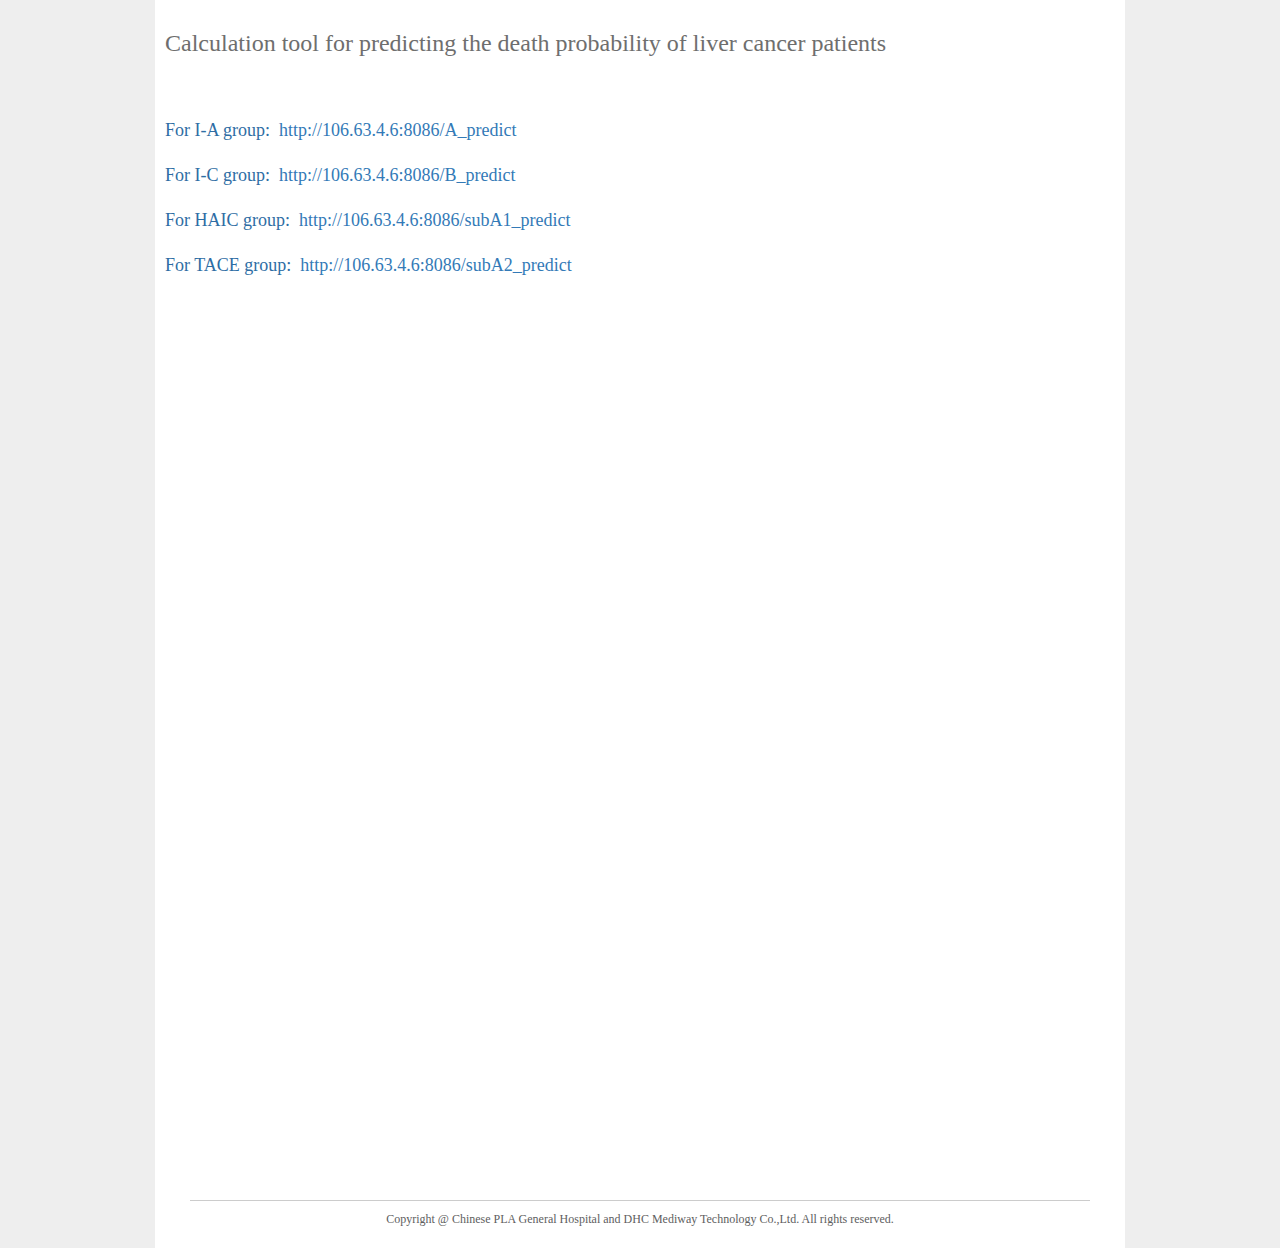
<file: DiseasePredict/templates/index.html>
<!DOCTYPE html>
<html lang="en">
<head>
    <meta charset="UTF-8">
    <title>肝癌生存预测</title>
    <link href="../static/css/bootstrap.css" type="text/css" rel="stylesheet">
    <link href="../static/css/toastr.css" type="text/css" rel="stylesheet">
    <link href="../static/css/ich.css" type="text/css" rel="stylesheet">
    <script src="../static/js/jquery-1.11.3.min.js" type="text/javascript"></script>
    <script src="../static/js/bootstrap.min.js" type="text/javascript"></script>
    <script src="../static/js/toastr.js" type="text/javascript"></script>
    <script src="../static/js/toastpopup.js" type="text/javascript"></script>
    <style>

    </style>
</head>
<body>
<div class="outer_container">
    <div style="display: flex">
        <!-- <img src="../static/img/301logo.jpg" class="logo"> -->
        <div>
            <!-- <h3>Calculation tool for predicting the death probability of liver cancer patients--A1group</h3>
            <h4 class="zh_title">A1组肝癌患者死亡结局预测工具</h4> -->
            <h3 class="zh_title">Calculation tool for predicting the death probability of liver cancer patients</h3>
        </div>
    </div>
    <div class="container">
        <div class="left_container">
            <div class="form-horizontal">
                <!-- <div class="span">
                    <div class="col-sm-8 control-label">For I-A group:</label>
                        <a href="http://49.7.67.64:8086/A_predict">http://49.7.67.64:8086/A_predict</a>
                    </div>
                </div> -->

                <div class="span">
                    <h4>For I-A group:&nbsp&nbsp<a href="http://106.63.4.6:8086/A_predict">http://106.63.4.6:8086/A_predict</a></h4>
                </div>

                <div class="span">
                    <h4>For I-C group:&nbsp&nbsp<a href="http://106.63.4.6:8086/B_predict">http://106.63.4.6:8086/B_predict</a></h4>
                </div>

                <div class="span">
                    <h4>For HAIC group:&nbsp&nbsp<a href="http://106.63.4.6:8086/subA1_predict">http://106.63.4.6:8086/subA1_predict</a></h4>
                </div>

                <div class="span">
                    <h4>For TACE group:&nbsp&nbsp<a href="http://106.63.4.6:8086/subA2_predict">http://106.63.4.6:8086/subA2_predict</a></h4>
                </div>

            </div>
        </div>
    </div>
</div>
<div class="footer">
    <div class="copyright">
        Copyright @ Chinese PLA General Hospital and DHC Mediway Technology Co.,Ltd. All rights reserved.
        <!-- 解放军总医院和东华医为 版权所有 -->
    </div>
</div>
<script type="text/javascript">

    function calc() {
        var vals = {}
        var flag = true
        $("*[name='feature']").each(function (i, obj) {
            var objVal = $(obj).val();
            var objID = $(obj).attr("id")
            if (isNaN(parseFloat(objVal)) || (parseFloat(objVal) < 0)) {
                toastr.warning("请正确输入" + objID + "的值")
                $("#" + objID).focus()
                flag = false
                return false
            }
            vals[objID] = objVal
        });
        $("select[name='feature']").each(function (i, obj) {
            var objVal = $(obj).val();
            var objID = $(obj).attr("id")
            vals[objID] = objVal
        });

        if (flag) {
            $.ajax({
                type: "POST",
                url: "/hnzl_calc/",
                data: {
                    "model": "a",
                    "val": JSON.stringify(vals),
                },
                dataType: "json",
                async: false,
                success: function (data) {
                    var prob = data["res"]
                    if (prob !== -1) {
                        initRing(prob) //80.34%->8034
                    } else {
                        toastr.warning("出了一些问题，请重试")
                    }
                },
            });
        }
    }

    function initRing(now) {
        let radius = 95 //外环半径
        let thickness = 10 //圆环厚度
        let innerRadius = radius - thickness //内环半径
        let startAngle = -90 //开始角度
        let endAngle = 180 //结束角度
        let x = 0 //圆心x坐标
        let y = 0 //圆心y坐标
        let canvas = document.getElementById('tutorial');
        canvas.width = 300;
        canvas.height = 300;

        let ctx = canvas.getContext('2d');
        ctx.translate(canvas.width / 2, canvas.height / 2); //将绘图原点移到画布中央
        ctx.rotate(angle2Radian(225)) //将画布旋转225度
        ctx.fillStyle = "#eee"; //初始填充颜色
        renderRing(startAngle, endAngle, ctx, x, y, radius, innerRadius, thickness)

        //进度条颜色
        var lingrad = ctx.createLinearGradient(0, 0, 150, 0);
        lingrad.addColorStop(0, '#00ABEB');
        lingrad.addColorStop(1, '#fff');
        ctx.fillStyle = lingrad

        //开始绘画

        let tempAngle = startAngle
        let total = 10000 //总分
        // let now = 9093 //当前分数
        let percent = (now / total).toFixed(4) //百分比
        let twoEndAngle = percent * 270 + startAngle
        let step = (twoEndAngle - startAngle) / 80
        let numberSpan = document.querySelector('.number')
        let inter = setInterval(() => {
            if (tempAngle > twoEndAngle) {
                clearInterval(inter)
            } else {
                numberSpan.innerText = (percent * 100).toFixed(2)
                tempAngle += step
            }
            renderRing(startAngle, tempAngle, ctx, x, y, radius, innerRadius, thickness)
        }, 20)
    }

    //渲染函数
    function renderRing(startAngle, endAngle, ctx, x, y, radius, innerRadius, thickness) {
        ctx.beginPath();

        //绘制外环
        ctx.arc(x, y, radius, angle2Radian(startAngle), angle2Radian(endAngle))

        //计算外环与内环第一个连接处的中心坐标
        let oneCtrlPoint = calcRingPoint(x, y, innerRadius + thickness / 2, endAngle)

        //绘制外环与内环第一个连接处的圆环
        ctx.arc(oneCtrlPoint.x, oneCtrlPoint.y, thickness / 2, angle2Radian(-90), angle2Radian(270))

        // //绘制内环
        ctx.arc(x, y, innerRadius, angle2Radian(endAngle), angle2Radian(startAngle), true)

        //计算外环与内环第二个连接处的中心坐标
        let twoCtrlPoint = calcRingPoint(x, y, innerRadius + thickness / 2, startAngle)

        //绘制外环与内环第二个连接处的圆环
        ctx.arc(twoCtrlPoint.x, twoCtrlPoint.y, thickness / 2, angle2Radian(-90), angle2Radian(270))

        ctx.fill()
        // ctx.stroke()
    }


    //计算圆环上点的坐标
    function calcRingPoint(x, y, radius, angle) {
        let res = {}
        res.x = x + radius * Math.cos(angle * Math.PI / 180)
        res.y = y + radius * Math.sin(angle * Math.PI / 180)
        return res
    }

    //弧度转角度
    function radian2Angle(radian) {
        return 180 * radian / Math.PI
    }

    //角度转弧度
    function angle2Radian(angle) {
        return angle * Math.PI / 180
    }

    // initRing(0)

</script>

</body>
</html>
</file>
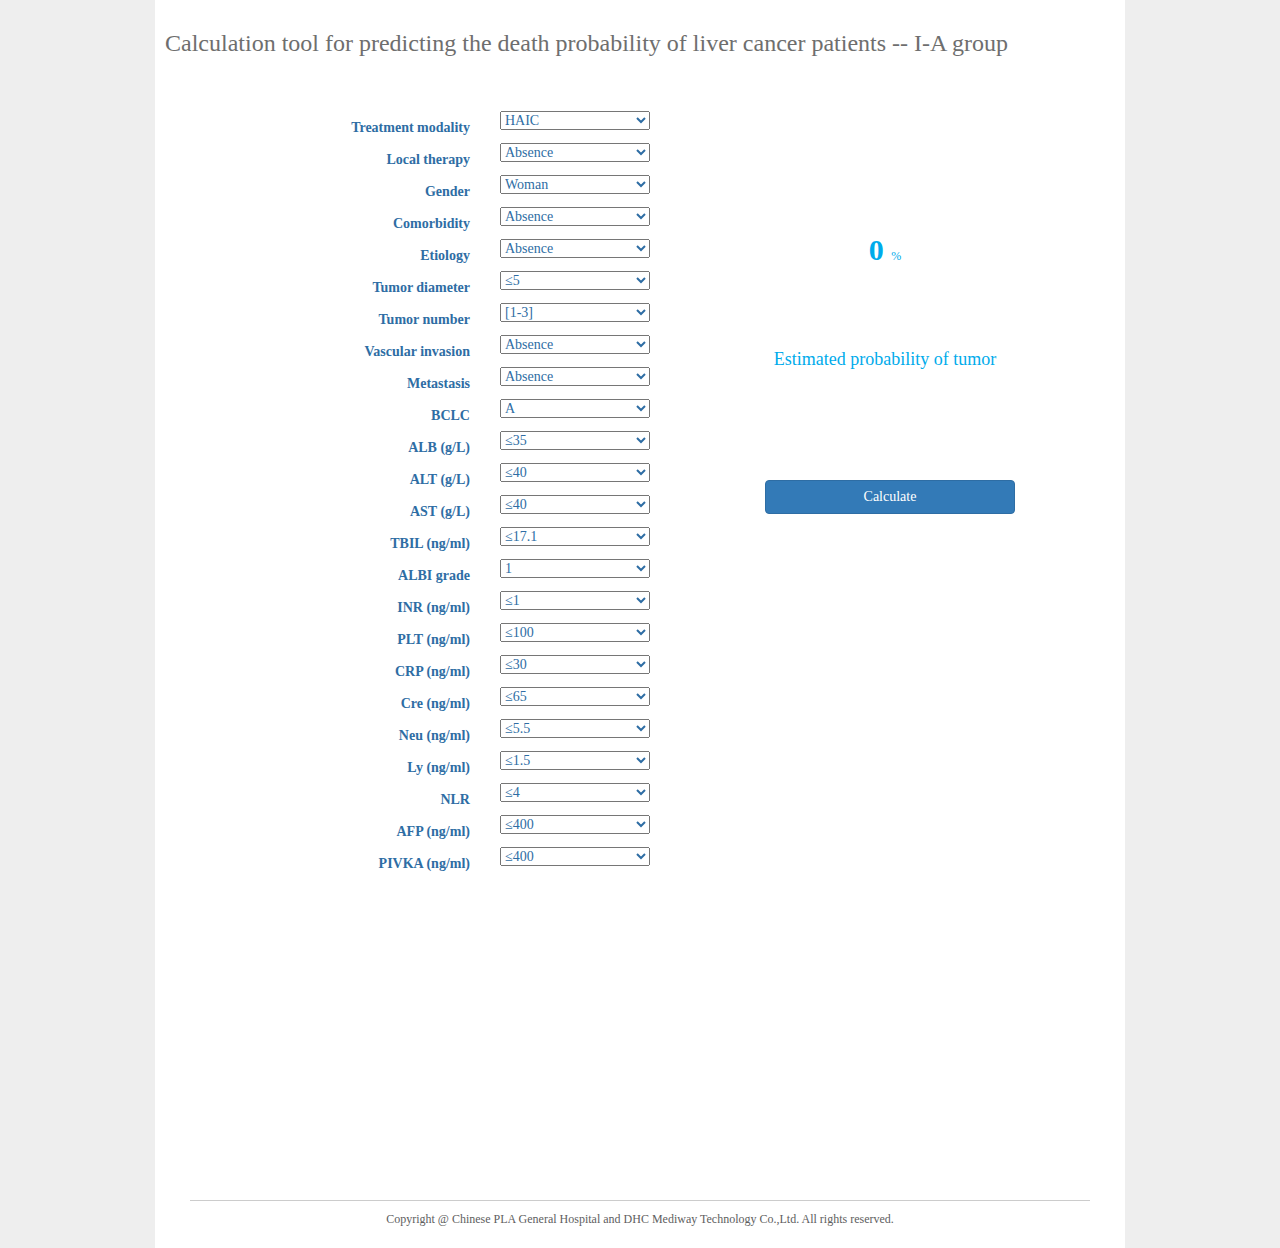
<file: DiseasePredict/templates/Agroup.html>
<!DOCTYPE html>
<html lang="en">
<head>
    <meta charset="UTF-8">
    <title>肝癌生存预测</title>
    <link href="../static/css/bootstrap.css" type="text/css" rel="stylesheet">
    <link href="../static/css/toastr.css" type="text/css" rel="stylesheet">
    <link href="../static/css/ich.css" type="text/css" rel="stylesheet">
    <script src="../static/js/jquery-1.11.3.min.js" type="text/javascript"></script>
    <script src="../static/js/bootstrap.min.js" type="text/javascript"></script>
    <script src="../static/js/toastr.js" type="text/javascript"></script>
    <script src="../static/js/toastpopup.js" type="text/javascript"></script>
    <style>

    </style>
</head>
<body>
<div class="outer_container">
    <div style="display: flex">
        <!-- <img src="../static/img/301logo.jpg" class="logo"> -->
        <div>
            <!-- <h3>Calculation tool for predicting the death probability of liver cancer patients--A1group</h3>
            <h4 class="zh_title">A1组肝癌患者死亡结局预测工具</h4> -->
            <h3 class="zh_title">Calculation tool for predicting the death probability of liver cancer patients -- I-A group</h3>
        </div>
    </div>
    <div class="container">
        <div class="left_container">
            <div class="form-horizontal">

                <div class="span">
                    <label class="col-sm-8 control-label">Treatment modality</label>
                    <div class="col-sm-2">
                        <select name="feature" id="modality" data-style="btn-info" class="select-span">
                            <option value="1">HAIC</option>
                            <option value="2">TACE</option>
                        </select>
                    </div>
                </div>

                <div class="span">
                    <label class="col-sm-8 control-label">Local therapy</label>
                    <div class="col-sm-2">
                        <select name="feature" id="therapy" data-style="btn-info" class="select-span">
                            <option value="0">Absence</option>
                            <option value="1">Presence</option>
                        </select>
                    </div>
                </div>

                <div class="span">
                    <label class="col-sm-8 control-label">Gender</label>
                    <div class="col-sm-2">
                        <select name="feature" id="Gender" data-style="btn-info" class="select-span">
                            <option value="0">Woman</option>
                            <option value="1">Man</option>
                        </select>
                    </div>
                </div>

                <div class="span">
                    <label class="col-sm-8 control-label">Comorbidity</label>
                    <div class="col-sm-2">
                        <select name="feature" id="Comorbidity" data-style="btn-info" class="select-span">
                            <option value="0">Absence</option>
                            <option value="1">Presence</option>
                        </select>
                    </div>
                </div>

                <div class="span">
                    <label class="col-sm-8 control-label">Etiology</label>
                    <div class="col-sm-2">
                        <select name="feature" id="Etiology" data-style="btn-info" class="select-span">
                            <option value="0">Absence</option>
                            <option value="1">HBV</option>
                            <option value="2">HCV</option>
                        </select>
                    </div>
                </div>

                <div class="span">
                    <label class="col-sm-8 control-label">Tumor diameter</label>
                    <div class="col-sm-2">
                        <select name="feature" id="diameter" data-style="btn-info" class="select-span">
                            <option value="1">≤5</option>
                            <option value="2">[5-10]</option>
                            <option value="3">>10</option>
                        </select>
                    </div>
                </div>

                <div class="span">
                    <label class="col-sm-8 control-label">Tumor number</label>
                    <div class="col-sm-2">
                        <select name="feature" id="number" data-style="btn-info" class="select-span">
                            <option value="1">[1-3]</option>
                            <option value="2">>3</option>
                        </select>
                    </div>
                </div>

                <div class="span">
                    <label class="col-sm-8 control-label">Vascular invasion</label>
                    <div class="col-sm-2">
                        <select name="feature" id="invasion" data-style="btn-info" class="select-span">
                            <option value="0">Absence</option>
                            <option value="1">Presence</option>
                        </select>
                    </div>
                </div>

                <div class="span">
                    <label class="col-sm-8 control-label">Metastasis</label>
                    <div class="col-sm-2">
                        <select name="feature" id="Metastasis" data-style="btn-info" class="select-span">
                            <option value="0">Absence</option>
                            <option value="1">Presence</option>
                        </select>
                    </div>
                </div>

                <div class="span">
                    <label class="col-sm-8 control-label">BCLC</label>
                    <div class="col-sm-2">
                        <select name="feature" id="BCLC" data-style="btn-info" class="select-span">
                            <option value="1">A</option>
                            <option value="2">B</option>
                            <option value="3">C</option>
                        </select>
                    </div>
                </div>

                <div class="span">
                    <label class="col-sm-8 control-label">ALB (g/L)</label>
                    <div class="col-sm-2">
                        <select name="feature" id="ALB" data-style="btn-info" class="select-span">
                            <option value="1">≤35</option>
                            <option value="2">>35</option>
                        </select>
                    </div>
                </div>

                <div class="span">
                    <label class="col-sm-8 control-label">ALT (g/L)</label>
                    <div class="col-sm-2">
                        <select name="feature" id="ALT" data-style="btn-info" class="select-span">
                            <option value="1">≤40</option>
                            <option value="2">>40</option>
                        </select>
                    </div>
                </div>

                <div class="span">
                    <label class="col-sm-8 control-label">AST (g/L)</label>
                    <div class="col-sm-2">
                        <select name="feature" id="AST" data-style="btn-info" class="select-span">
                            <option value="1">≤40</option>
                            <option value="2">>40</option>
                        </select>
                    </div>
                </div>

                <div class="span">
                    <label class="col-sm-8 control-label">TBIL (ng/ml)</label>
                    <div class="col-sm-2">
                        <select name="feature" id="TBIL" data-style="btn-info" class="select-span">
                            <option value="1">≤17.1</option>
                            <option value="2">>17.1</option>
                        </select>
                    </div>
                </div>


                <div class="span">
                    <label class="col-sm-8 control-label">ALBI grade</label>
                    <div class="col-sm-2">
                        <select name="feature" id="ALBI" data-style="btn-info" class="select-span">
                            <option value="1">1</option>
                            <option value="2">2</option>
                            <option value="3">3</option>
                        </select>
                    </div>
                </div>

                <div class="span">
                    <label class="col-sm-8 control-label">INR (ng/ml)</label>
                    <div class="col-sm-2">
                        <select name="feature" id="INR" data-style="btn-info" class="select-span">
                            <option value="1">≤1</option>
                            <option value="2">>1</option>
                        </select>
                    </div>
                </div>

                <div class="span">
                    <label class="col-sm-8 control-label">PLT (ng/ml)</label>
                    <div class="col-sm-2">
                        <select name="feature" id="PLT" data-style="btn-info" class="select-span">
                            <option value="0">≤100</option>
                            <option value="1">>100</option>
                        </select>
                    </div>
                </div>

                <div class="span">
                    <label class="col-sm-8 control-label">CRP (ng/ml)</label>
                    <div class="col-sm-2">
                        <select name="feature" id="CRP" data-style="btn-info" class="select-span">
                            <option value="1">≤30</option>
                            <option value="2">>30</option>
                        </select>
                    </div>
                </div>

                <div class="span">
                    <label class="col-sm-8 control-label">Cre (ng/ml)</label>
                    <div class="col-sm-2">
                        <select name="feature" id="Cre" data-style="btn-info" class="select-span">
                            <option value="0">≤65</option>
                            <option value="1">>65</option>
                        </select>
                    </div>
                </div>

                <div class="span">
                    <label class="col-sm-8 control-label">Neu (ng/ml)</label>
                    <div class="col-sm-2">
                        <select name="feature" id="Neu" data-style="btn-info" class="select-span">
                            <option value="1">≤5.5</option>
                            <option value="2">>5.5</option>
                        </select>
                    </div>
                </div>

                <div class="span">
                    <label class="col-sm-8 control-label">Ly (ng/ml)</label>
                    <div class="col-sm-2">
                        <select name="feature" id="Ly" data-style="btn-info" class="select-span">
                            <option value="1">≤1.5</option>
                            <option value="2">>1.5</option>
                        </select>
                    </div>
                </div>

                <div class="span">
                    <label class="col-sm-8 control-label">NLR</label>
                    <div class="col-sm-2">
                        <select name="feature" id="NLR" data-style="btn-info" class="select-span">
                            <option value="1">≤4</option>
                            <option value="2">>4</option>
                        </select>
                    </div>
                </div>

                <div class="span">
                    <label class="col-sm-8 control-label">AFP (ng/ml)</label>
                    <div class="col-sm-2">
                        <select name="feature" id="AFP" data-style="btn-info" class="select-span">
                            <option value="1">≤400</option>
                            <option value="2">>400</option>
                        </select>
                    </div>
                </div>

                <div class="span">
                    <label class="col-sm-8 control-label">PIVKA (ng/ml)</label>
                    <div class="col-sm-2">
                        <select name="feature" id="PIVKA" data-style="btn-info" class="select-span">
                            <option value="1">≤400</option>
                            <option value="2">>400</option>
                        </select>
                    </div>
                </div>

            </div>
        </div>
        <div class="right_container">
            <div class="ring">
                <canvas id="tutorial"></canvas>
                <span class="fraction"><span class="number">0</span> <span class="small">%</span> </span>
                <div class="title">
                    <h4>Estimated probability of tumor</h4>
                    <!-- <h5>预测概率</h5> -->
                </div>
            </div>
            <div>
                <button class="btn btn-primary" style="top:400px;position: absolute;margin: 80px 30px;width:250px"
                        onclick="calc()">Calculate
                </button>
            </div>
        </div>
    </div>
</div>
<div class="footer">
    <div class="copyright">
        Copyright @ Chinese PLA General Hospital and DHC Mediway Technology Co.,Ltd. All rights reserved.
        <!-- 解放军总医院和东华医为 版权所有 -->
    </div>
</div>
<script type="text/javascript">

    function calc() {
        var vals = {}
        var flag = true
        $("*[name='feature']").each(function (i, obj) {
            var objVal = $(obj).val();
            var objID = $(obj).attr("id")
            if (isNaN(parseFloat(objVal)) || (parseFloat(objVal) < 0)) {
                toastr.warning("请正确输入" + objID + "的值")
                $("#" + objID).focus()
                flag = false
                return false
            }
            vals[objID] = objVal
        });
        $("select[name='feature']").each(function (i, obj) {
            var objVal = $(obj).val();
            var objID = $(obj).attr("id")
            vals[objID] = objVal
        });

        if (flag) {
            $.ajax({
                type: "POST",
                url: "/hnzl_calc/",
                data: {
                    "model": "a",
                    "val": JSON.stringify(vals),
                },
                dataType: "json",
                async: false,
                success: function (data) {
                    var prob = data["res"]
                    if (prob !== -1) {
                        initRing(prob) //80.34%->8034
                    } else {
                        toastr.warning("出了一些问题，请重试")
                    }
                },
            });
        }
    }

    function initRing(now) {
        let radius = 95 //外环半径
        let thickness = 10 //圆环厚度
        let innerRadius = radius - thickness //内环半径
        let startAngle = -90 //开始角度
        let endAngle = 180 //结束角度
        let x = 0 //圆心x坐标
        let y = 0 //圆心y坐标
        let canvas = document.getElementById('tutorial');
        canvas.width = 300;
        canvas.height = 300;

        let ctx = canvas.getContext('2d');
        ctx.translate(canvas.width / 2, canvas.height / 2); //将绘图原点移到画布中央
        ctx.rotate(angle2Radian(225)) //将画布旋转225度
        ctx.fillStyle = "#eee"; //初始填充颜色
        renderRing(startAngle, endAngle, ctx, x, y, radius, innerRadius, thickness)

        //进度条颜色
        var lingrad = ctx.createLinearGradient(0, 0, 150, 0);
        lingrad.addColorStop(0, '#00ABEB');
        lingrad.addColorStop(1, '#fff');
        ctx.fillStyle = lingrad

        //开始绘画

        let tempAngle = startAngle
        let total = 10000 //总分
        // let now = 9093 //当前分数
        let percent = (now / total).toFixed(4) //百分比
        let twoEndAngle = percent * 270 + startAngle
        let step = (twoEndAngle - startAngle) / 80
        let numberSpan = document.querySelector('.number')
        let inter = setInterval(() => {
            if (tempAngle > twoEndAngle) {
                clearInterval(inter)
            } else {
                numberSpan.innerText = (percent * 100).toFixed(2)
                tempAngle += step
            }
            renderRing(startAngle, tempAngle, ctx, x, y, radius, innerRadius, thickness)
        }, 20)
    }

    //渲染函数
    function renderRing(startAngle, endAngle, ctx, x, y, radius, innerRadius, thickness) {
        ctx.beginPath();

        //绘制外环
        ctx.arc(x, y, radius, angle2Radian(startAngle), angle2Radian(endAngle))

        //计算外环与内环第一个连接处的中心坐标
        let oneCtrlPoint = calcRingPoint(x, y, innerRadius + thickness / 2, endAngle)

        //绘制外环与内环第一个连接处的圆环
        ctx.arc(oneCtrlPoint.x, oneCtrlPoint.y, thickness / 2, angle2Radian(-90), angle2Radian(270))

        // //绘制内环
        ctx.arc(x, y, innerRadius, angle2Radian(endAngle), angle2Radian(startAngle), true)

        //计算外环与内环第二个连接处的中心坐标
        let twoCtrlPoint = calcRingPoint(x, y, innerRadius + thickness / 2, startAngle)

        //绘制外环与内环第二个连接处的圆环
        ctx.arc(twoCtrlPoint.x, twoCtrlPoint.y, thickness / 2, angle2Radian(-90), angle2Radian(270))

        ctx.fill()
        // ctx.stroke()
    }


    //计算圆环上点的坐标
    function calcRingPoint(x, y, radius, angle) {
        let res = {}
        res.x = x + radius * Math.cos(angle * Math.PI / 180)
        res.y = y + radius * Math.sin(angle * Math.PI / 180)
        return res
    }

    //弧度转角度
    function radian2Angle(radian) {
        return 180 * radian / Math.PI
    }

    //角度转弧度
    function angle2Radian(angle) {
        return angle * Math.PI / 180
    }

    // initRing(0)

</script>

</body>
</html>
</file>
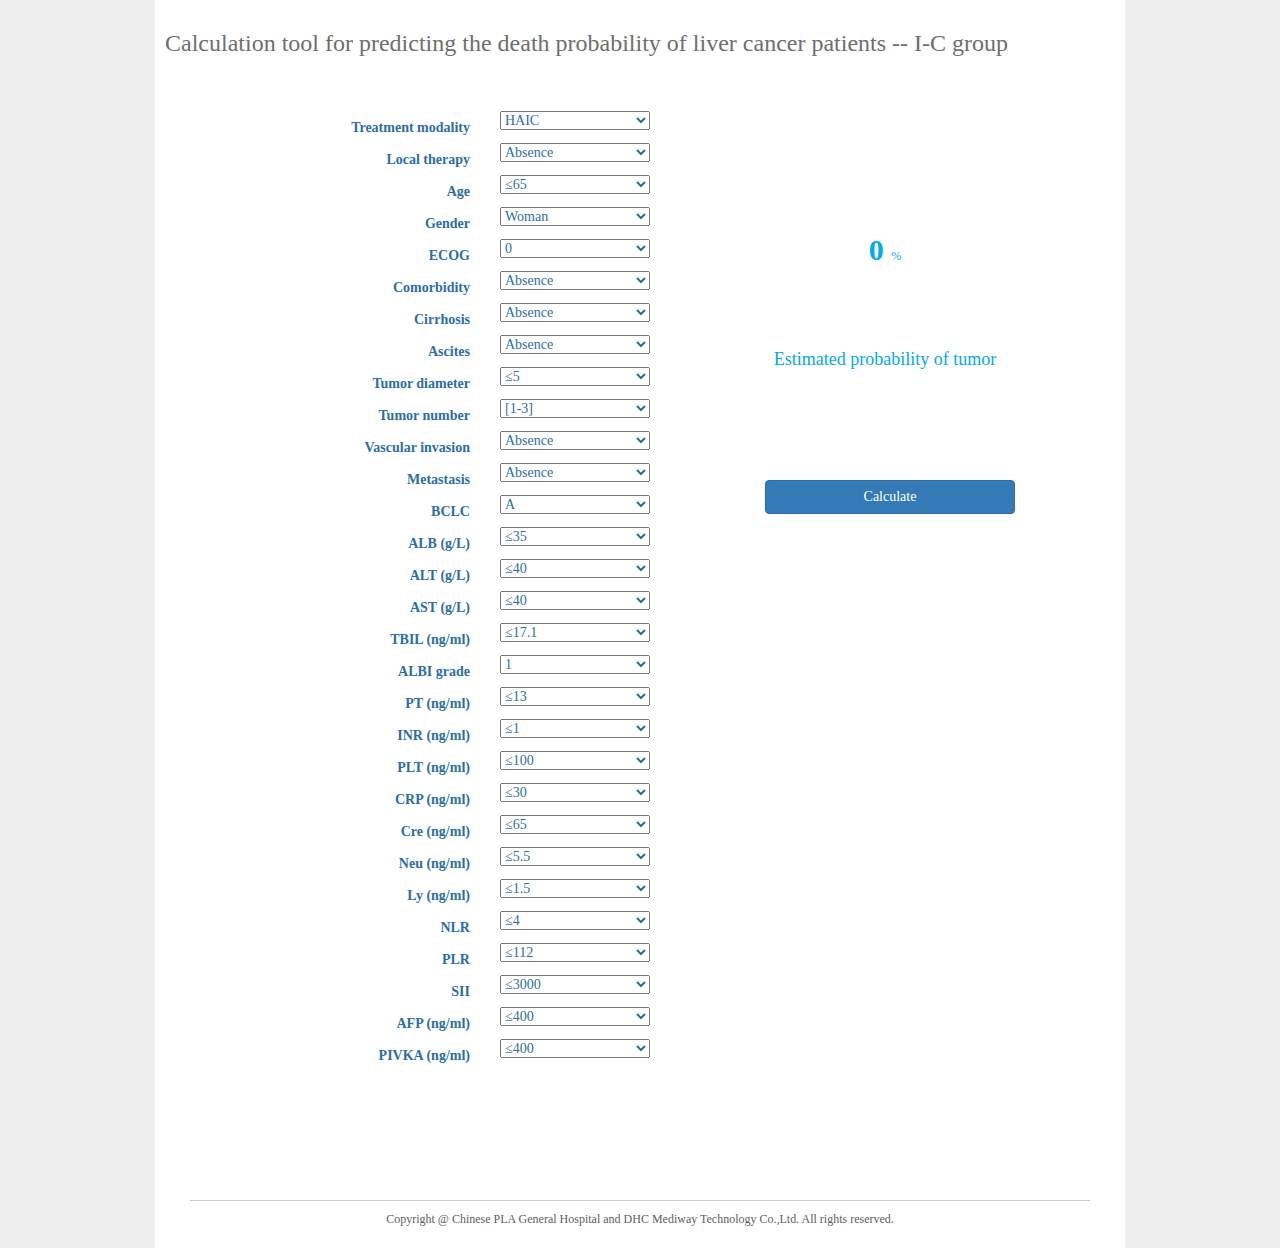
<file: DiseasePredict/templates/Bgroup.html>
<!DOCTYPE html>
<html lang="en">
<head>
    <meta charset="UTF-8">
    <title>肝癌生存预测</title>
    <link href="../static/css/bootstrap.css" type="text/css" rel="stylesheet">
    <link href="../static/css/toastr.css" type="text/css" rel="stylesheet">
    <link href="../static/css/ich.css" type="text/css" rel="stylesheet">
    <script src="../static/js/jquery-1.11.3.min.js" type="text/javascript"></script>
    <script src="../static/js/bootstrap.min.js" type="text/javascript"></script>
    <script src="../static/js/toastr.js" type="text/javascript"></script>
    <script src="../static/js/toastpopup.js" type="text/javascript"></script>
    <style>

    </style>
</head>
<body>
<div class="outer_container">
    <div style="display: flex">
        <!-- <img src="../static/img/301logo.jpg" class="logo"> -->
        <div>
            <!-- <h3>Calculation tool for predicting the death probability of liver cancer patients--A1group</h3>
            <h4 class="zh_title">A1组肝癌患者死亡结局预测工具</h4> -->
            <h3 class="zh_title">Calculation tool for predicting the death probability of liver cancer patients -- I-C group</h3>
        </div>
    </div>
    <div class="container">
        <div class="left_container">
            <div class="form-horizontal">

                <div class="span">
                    <label class="col-sm-8 control-label">Treatment modality</label>
                    <div class="col-sm-2">
                        <select name="feature" id="modality" data-style="btn-info" class="select-span">
                            <option value="1">HAIC</option>
                            <option value="2">TACE</option>
                        </select>
                    </div>
                </div>

                <div class="span">
                    <label class="col-sm-8 control-label">Local therapy</label>
                    <div class="col-sm-2">
                        <select name="feature" id="therapy" data-style="btn-info" class="select-span">
                            <option value="0">Absence</option>
                            <option value="1">Presence</option>
                        </select>
                    </div>
                </div>

                <div class="span">
                    <label class="col-sm-8 control-label">Age</label>
                    <div class="col-sm-2">
                        <select name="feature" id="Age" data-style="btn-info" class="select-span">
                            <option value="1">≤65</option>
                            <option value="2">>65</option>
                        </select>
                    </div>
                </div>

                <div class="span">
                    <label class="col-sm-8 control-label">Gender</label>
                    <div class="col-sm-2">
                        <select name="feature" id="Gender" data-style="btn-info" class="select-span">
                            <option value="0">Woman</option>
                            <option value="1">Man</option>
                        </select>
                    </div>
                </div>

                <div class="span">
                    <label class="col-sm-8 control-label">ECOG</label>
                    <div class="col-sm-2">
                        <select name="feature" id="ECOG" data-style="btn-info" class="select-span">
                            <option value="0">0</option>
                            <option value="1">1</option>
                        </select>
                    </div>
                </div>

                <div class="span">
                    <label class="col-sm-8 control-label">Comorbidity</label>
                    <div class="col-sm-2">
                        <select name="feature" id="Comorbidity" data-style="btn-info" class="select-span">
                            <option value="0">Absence</option>
                            <option value="1">Presence</option>
                        </select>
                    </div>
                </div>

                <div class="span">
                    <label class="col-sm-8 control-label">Cirrhosis</label>
                    <div class="col-sm-2">
                        <select name="feature" id="Cirrhosis" data-style="btn-info" class="select-span">
                            <option value="0">Absence</option>
                            <option value="1">Presence</option>
                        </select>
                    </div>
                </div>

                <div class="span">
                    <label class="col-sm-8 control-label">Ascites</label>
                    <div class="col-sm-2">
                        <select name="feature" id="Ascites" data-style="btn-info" class="select-span">
                            <option value="0">Absence</option>
                            <option value="1">Presence</option>
                        </select>
                    </div>
                </div>

                <div class="span">
                    <label class="col-sm-8 control-label">Tumor diameter</label>
                    <div class="col-sm-2">
                        <select name="feature" id="diameter" data-style="btn-info" class="select-span">
                            <option value="1">≤5</option>
                            <option value="2">[5-10]</option>
                            <option value="3">>10</option>
                        </select>
                    </div>
                </div>

                <div class="span">
                    <label class="col-sm-8 control-label">Tumor number</label>
                    <div class="col-sm-2">
                        <select name="feature" id="number" data-style="btn-info" class="select-span">
                            <option value="1">[1-3]</option>
                            <option value="2">>3</option>
                        </select>
                    </div>
                </div>

                <div class="span">
                    <label class="col-sm-8 control-label">Vascular invasion</label>
                    <div class="col-sm-2">
                        <select name="feature" id="invasion" data-style="btn-info" class="select-span">
                            <option value="0">Absence</option>
                            <option value="1">Presence</option>
                        </select>
                    </div>
                </div>

                <div class="span">
                    <label class="col-sm-8 control-label">Metastasis</label>
                    <div class="col-sm-2">
                        <select name="feature" id="Metastasis" data-style="btn-info" class="select-span">
                            <option value="0">Absence</option>
                            <option value="1">Presence</option>
                        </select>
                    </div>
                </div>

                <div class="span">
                    <label class="col-sm-8 control-label">BCLC</label>
                    <div class="col-sm-2">
                        <select name="feature" id="BCLC" data-style="btn-info" class="select-span">
                            <option value="1">A</option>
                            <option value="2">B</option>
                            <option value="3">C</option>
                        </select>
                    </div>
                </div>

                <div class="span">
                    <label class="col-sm-8 control-label">ALB (g/L)</label>
                    <div class="col-sm-2">
                        <select name="feature" id="ALB" data-style="btn-info" class="select-span">
                            <option value="1">≤35</option>
                            <option value="2">>35</option>
                        </select>
                    </div>
                </div>

                <div class="span">
                    <label class="col-sm-8 control-label">ALT (g/L)</label>
                    <div class="col-sm-2">
                        <select name="feature" id="ALT" data-style="btn-info" class="select-span">
                            <option value="1">≤40</option>
                            <option value="2">>40</option>
                        </select>
                    </div>
                </div>

                <div class="span">
                    <label class="col-sm-8 control-label">AST (g/L)</label>
                    <div class="col-sm-2">
                        <select name="feature" id="AST" data-style="btn-info" class="select-span">
                            <option value="1">≤40</option>
                            <option value="2">>40</option>
                        </select>
                    </div>
                </div>

                <div class="span">
                    <label class="col-sm-8 control-label">TBIL (ng/ml)</label>
                    <div class="col-sm-2">
                        <select name="feature" id="TBIL" data-style="btn-info" class="select-span">
                            <option value="1">≤17.1</option>
                            <option value="2">>17.1</option>
                        </select>
                    </div>
                </div>


                <div class="span">
                    <label class="col-sm-8 control-label">ALBI grade</label>
                    <div class="col-sm-2">
                        <select name="feature" id="ALBI" data-style="btn-info" class="select-span">
                            <option value="1">1</option>
                            <option value="2">2</option>
                            <option value="3">3</option>
                        </select>
                    </div>
                </div>
                <div class="span">
                    <label class="col-sm-8 control-label">PT (ng/ml)</label>
                    <div class="col-sm-2">
                        <select name="feature" id="PT" data-style="btn-info" class="select-span">
                            <option value="1">≤13</option>
                            <option value="2">>13</option>
                        </select>
                    </div>
                </div>

                <div class="span">
                    <label class="col-sm-8 control-label">INR (ng/ml)</label>
                    <div class="col-sm-2">
                        <select name="feature" id="INR" data-style="btn-info" class="select-span">
                            <option value="1">≤1</option>
                            <option value="2">>1</option>
                        </select>
                    </div>
                </div>

                <div class="span">
                    <label class="col-sm-8 control-label">PLT (ng/ml)</label>
                    <div class="col-sm-2">
                        <select name="feature" id="PLT" data-style="btn-info" class="select-span">
                            <option value="0">≤100</option>
                            <option value="1">>100</option>
                        </select>
                    </div>
                </div>

                <div class="span">
                    <label class="col-sm-8 control-label">CRP (ng/ml)</label>
                    <div class="col-sm-2">
                        <select name="feature" id="CRP" data-style="btn-info" class="select-span">
                            <option value="1">≤30</option>
                            <option value="2">>30</option>
                        </select>
                    </div>
                </div>

                <div class="span">
                    <label class="col-sm-8 control-label">Cre (ng/ml)</label>
                    <div class="col-sm-2">
                        <select name="feature" id="Cre" data-style="btn-info" class="select-span">
                            <option value="0">≤65</option>
                            <option value="1">>65</option>
                        </select>
                    </div>
                </div>

                <div class="span">
                    <label class="col-sm-8 control-label">Neu (ng/ml)</label>
                    <div class="col-sm-2">
                        <select name="feature" id="Neu" data-style="btn-info" class="select-span">
                            <option value="1">≤5.5</option>
                            <option value="2">>5.5</option>
                        </select>
                    </div>
                </div>

                <div class="span">
                    <label class="col-sm-8 control-label">Ly (ng/ml)</label>
                    <div class="col-sm-2">
                        <select name="feature" id="Ly" data-style="btn-info" class="select-span">
                            <option value="1">≤1.5</option>
                            <option value="2">>1.5</option>
                        </select>
                    </div>
                </div>

                <div class="span">
                    <label class="col-sm-8 control-label">NLR</label>
                    <div class="col-sm-2">
                        <select name="feature" id="NLR" data-style="btn-info" class="select-span">
                            <option value="1">≤4</option>
                            <option value="2">>4</option>
                        </select>
                    </div>
                </div>

                <div class="span">
                    <label class="col-sm-8 control-label">PLR</label>
                    <div class="col-sm-2">
                        <select name="feature" id="PLR" data-style="btn-info" class="select-span">
                            <option value="1">≤112</option>
                            <option value="2">>112</option>
                        </select>
                    </div>
                </div>

                <div class="span">
                    <label class="col-sm-8 control-label">SII</label>
                    <div class="col-sm-2">
                        <select name="feature" id="SII" data-style="btn-info" class="select-span">
                            <option value="1">≤3000</option>
                            <option value="2">>3000</option>
                        </select>
                    </div>
                </div>

                <div class="span">
                    <label class="col-sm-8 control-label">AFP (ng/ml)</label>
                    <div class="col-sm-2">
                        <select name="feature" id="AFP" data-style="btn-info" class="select-span">
                            <option value="1">≤400</option>
                            <option value="2">>400</option>
                        </select>
                    </div>
                </div>

                <div class="span">
                    <label class="col-sm-8 control-label">PIVKA (ng/ml)</label>
                    <div class="col-sm-2">
                        <select name="feature" id="PIVKA" data-style="btn-info" class="select-span">
                            <option value="1">≤400</option>
                            <option value="2">>400</option>
                        </select>
                    </div>
                </div>

            </div>
        </div>
        <div class="right_container">
            <div class="ring">
                <canvas id="tutorial"></canvas>
                <span class="fraction"><span class="number">0</span> <span class="small">%</span> </span>
                <div class="title">
                    <h4>Estimated probability of tumor</h4>
                    <!-- <h5>预测概率</h5> -->
                </div>
            </div>
            <div>
                <button class="btn btn-primary" style="top:400px;position: absolute;margin: 80px 30px;width:250px"
                        onclick="calc()">Calculate
                </button>
            </div>
        </div>
    </div>
</div>
<div class="footer">
    <div class="copyright">
        Copyright @ Chinese PLA General Hospital and DHC Mediway Technology Co.,Ltd. All rights reserved.
        <!-- 解放军总医院和东华医为 版权所有 -->
    </div>
</div>
<script type="text/javascript">

    function calc() {
        var vals = {}
        var flag = true
        $("*[name='feature']").each(function (i, obj) {
            var objVal = $(obj).val();
            var objID = $(obj).attr("id")
            if (isNaN(parseFloat(objVal)) || (parseFloat(objVal) < 0)) {
                toastr.warning("请正确输入" + objID + "的值")
                $("#" + objID).focus()
                flag = false
                return false
            }
            vals[objID] = objVal
        });
        $("select[name='feature']").each(function (i, obj) {
            var objVal = $(obj).val();
            var objID = $(obj).attr("id")
            vals[objID] = objVal
        });

        if (flag) {
            $.ajax({
                type: "POST",
                url: "/hnzl_calc/",
                data: {
                    "model": "b",
                    "val": JSON.stringify(vals),
                },
                dataType: "json",
                async: false,
                success: function (data) {
                    var prob = data["res"]
                    if (prob !== -1) {
                        initRing(prob) //80.34%->8034
                    } else {
                        toastr.warning("出了一些问题，请重试")
                    }
                },
            });
        }
    }

    function initRing(now) {
        let radius = 95 //外环半径
        let thickness = 10 //圆环厚度
        let innerRadius = radius - thickness //内环半径
        let startAngle = -90 //开始角度
        let endAngle = 180 //结束角度
        let x = 0 //圆心x坐标
        let y = 0 //圆心y坐标
        let canvas = document.getElementById('tutorial');
        canvas.width = 300;
        canvas.height = 300;

        let ctx = canvas.getContext('2d');
        ctx.translate(canvas.width / 2, canvas.height / 2); //将绘图原点移到画布中央
        ctx.rotate(angle2Radian(225)) //将画布旋转225度
        ctx.fillStyle = "#eee"; //初始填充颜色
        renderRing(startAngle, endAngle, ctx, x, y, radius, innerRadius, thickness)

        //进度条颜色
        var lingrad = ctx.createLinearGradient(0, 0, 150, 0);
        lingrad.addColorStop(0, '#00ABEB');
        lingrad.addColorStop(1, '#fff');
        ctx.fillStyle = lingrad

        //开始绘画

        let tempAngle = startAngle
        let total = 10000 //总分
        // let now = 9093 //当前分数
        let percent = (now / total).toFixed(4) //百分比
        let twoEndAngle = percent * 270 + startAngle
        let step = (twoEndAngle - startAngle) / 80
        let numberSpan = document.querySelector('.number')
        let inter = setInterval(() => {
            if (tempAngle > twoEndAngle) {
                clearInterval(inter)
            } else {
                numberSpan.innerText = (percent * 100).toFixed(2)
                tempAngle += step
            }
            renderRing(startAngle, tempAngle, ctx, x, y, radius, innerRadius, thickness)
        }, 20)
    }

    //渲染函数
    function renderRing(startAngle, endAngle, ctx, x, y, radius, innerRadius, thickness) {
        ctx.beginPath();

        //绘制外环
        ctx.arc(x, y, radius, angle2Radian(startAngle), angle2Radian(endAngle))

        //计算外环与内环第一个连接处的中心坐标
        let oneCtrlPoint = calcRingPoint(x, y, innerRadius + thickness / 2, endAngle)

        //绘制外环与内环第一个连接处的圆环
        ctx.arc(oneCtrlPoint.x, oneCtrlPoint.y, thickness / 2, angle2Radian(-90), angle2Radian(270))

        // //绘制内环
        ctx.arc(x, y, innerRadius, angle2Radian(endAngle), angle2Radian(startAngle), true)

        //计算外环与内环第二个连接处的中心坐标
        let twoCtrlPoint = calcRingPoint(x, y, innerRadius + thickness / 2, startAngle)

        //绘制外环与内环第二个连接处的圆环
        ctx.arc(twoCtrlPoint.x, twoCtrlPoint.y, thickness / 2, angle2Radian(-90), angle2Radian(270))

        ctx.fill()
        // ctx.stroke()
    }


    //计算圆环上点的坐标
    function calcRingPoint(x, y, radius, angle) {
        let res = {}
        res.x = x + radius * Math.cos(angle * Math.PI / 180)
        res.y = y + radius * Math.sin(angle * Math.PI / 180)
        return res
    }

    //弧度转角度
    function radian2Angle(radian) {
        return 180 * radian / Math.PI
    }

    //角度转弧度
    function angle2Radian(angle) {
        return angle * Math.PI / 180
    }

    // initRing(0)

</script>

</body>
</html>
</file>
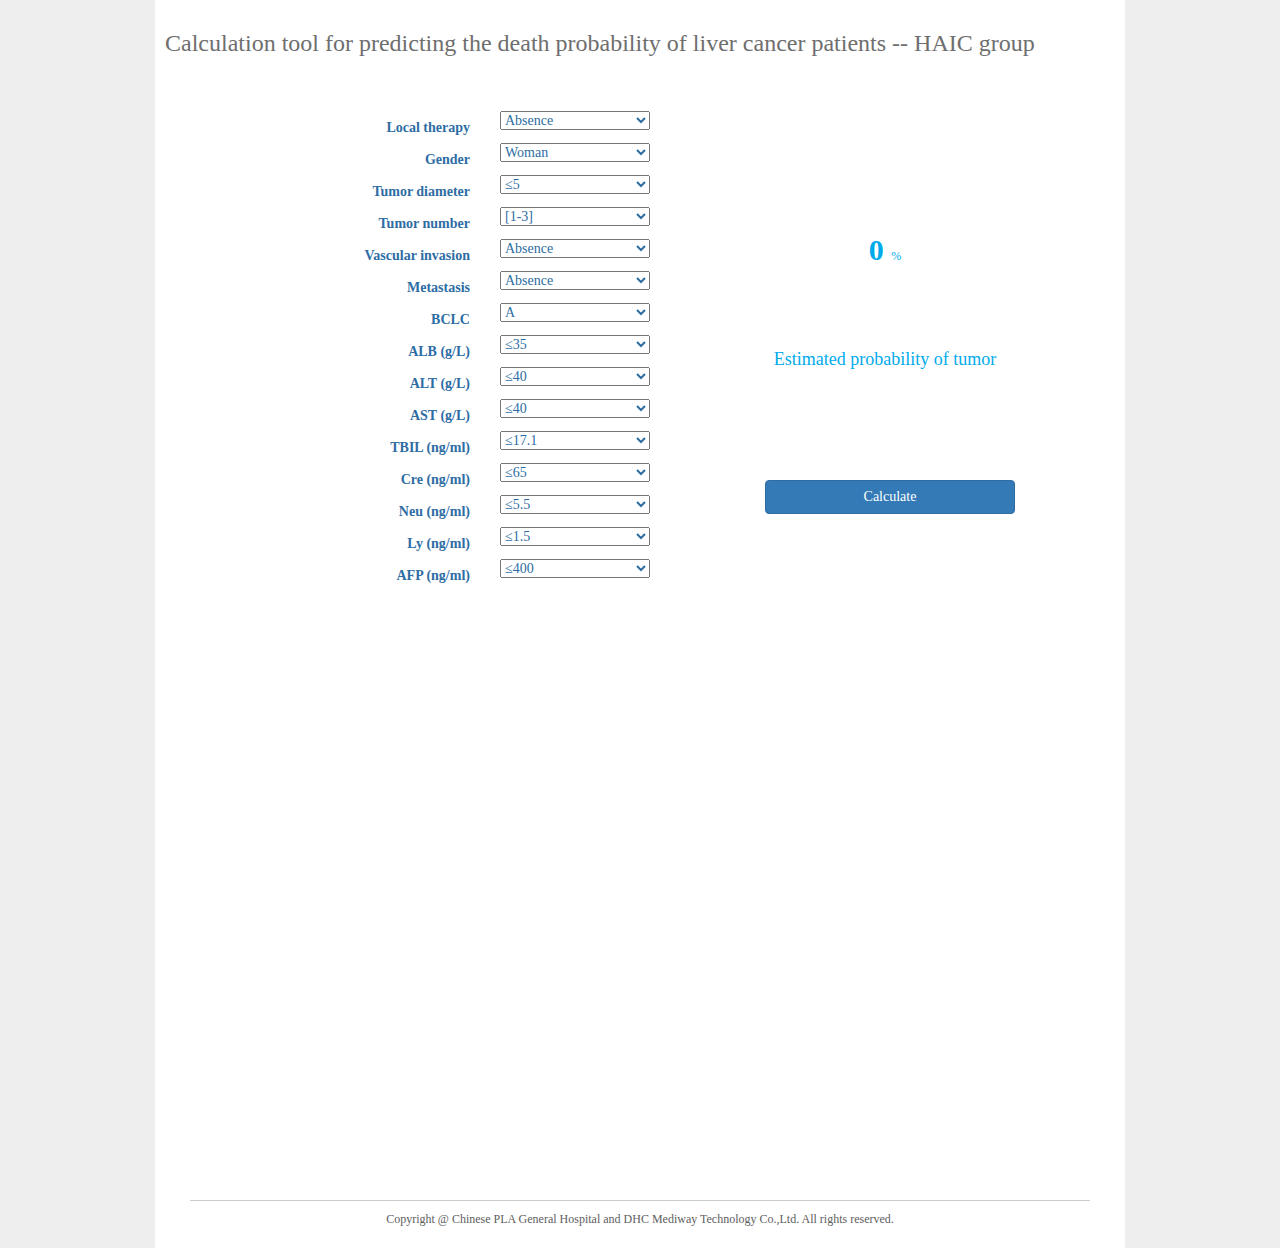
<file: DiseasePredict/templates/subA1group.html>
<!DOCTYPE html>
<html lang="en">
<head>
    <meta charset="UTF-8">
    <title>肝癌生存预测</title>
    <link href="../static/css/bootstrap.css" type="text/css" rel="stylesheet">
    <link href="../static/css/toastr.css" type="text/css" rel="stylesheet">
    <link href="../static/css/ich.css" type="text/css" rel="stylesheet">
    <script src="../static/js/jquery-1.11.3.min.js" type="text/javascript"></script>
    <script src="../static/js/bootstrap.min.js" type="text/javascript"></script>
    <script src="../static/js/toastr.js" type="text/javascript"></script>
    <script src="../static/js/toastpopup.js" type="text/javascript"></script>
    <style>

    </style>
</head>
<body>
<div class="outer_container">
    <div style="display: flex">
        <!-- <img src="../static/img/301logo.jpg" class="logo"> -->
        <div>
            <!-- <h3>Calculation tool for predicting the death probability of liver cancer patients--A1group</h3>
            <h4 class="zh_title">A1组肝癌患者死亡结局预测工具</h4> -->
            <h3 class="zh_title">Calculation tool for predicting the death probability of liver cancer patients -- HAIC group</h3>
        </div>
    </div>
    <div class="container">
        <div class="left_container">
            <div class="form-horizontal">

                <div class="span">
                    <label class="col-sm-8 control-label">Local therapy</label>
                    <div class="col-sm-2">
                        <select name="feature" id="therapy" data-style="btn-info" class="select-span">
                            <option value="0">Absence</option>
                            <option value="1">Presence</option>
                        </select>
                    </div>
                </div>

                <div class="span">
                    <label class="col-sm-8 control-label">Gender</label>
                    <div class="col-sm-2">
                        <select name="feature" id="Gender" data-style="btn-info" class="select-span">
                            <option value="0">Woman</option>
                            <option value="1">Man</option>
                        </select>
                    </div>
                </div>

                <div class="span">
                    <label class="col-sm-8 control-label">Tumor diameter</label>
                    <div class="col-sm-2">
                        <select name="feature" id="diameter" data-style="btn-info" class="select-span">
                            <option value="1">≤5</option>
                            <option value="2">[5-10]</option>
                            <option value="3">>10</option>
                        </select>
                    </div>
                </div>

                <div class="span">
                    <label class="col-sm-8 control-label">Tumor number</label>
                    <div class="col-sm-2">
                        <select name="feature" id="number" data-style="btn-info" class="select-span">
                            <option value="1">[1-3]</option>
                            <option value="2">>3</option>
                        </select>
                    </div>
                </div>

                <div class="span">
                    <label class="col-sm-8 control-label">Vascular invasion</label>
                    <div class="col-sm-2">
                        <select name="feature" id="invasion" data-style="btn-info" class="select-span">
                            <option value="0">Absence</option>
                            <option value="1">Presence</option>
                        </select>
                    </div>
                </div>

                <div class="span">
                    <label class="col-sm-8 control-label">Metastasis</label>
                    <div class="col-sm-2">
                        <select name="feature" id="Metastasis" data-style="btn-info" class="select-span">
                            <option value="0">Absence</option>
                            <option value="1">Presence</option>
                        </select>
                    </div>
                </div>

                <div class="span">
                    <label class="col-sm-8 control-label">BCLC</label>
                    <div class="col-sm-2">
                        <select name="feature" id="BCLC" data-style="btn-info" class="select-span">
                            <option value="1">A</option>
                            <option value="2">B</option>
                            <option value="3">C</option>
                        </select>
                    </div>
                </div>

                <div class="span">
                    <label class="col-sm-8 control-label">ALB (g/L)</label>
                    <div class="col-sm-2">
                        <select name="feature" id="ALB" data-style="btn-info" class="select-span">
                            <option value="1">≤35</option>
                            <option value="2">>35</option>
                        </select>
                    </div>
                </div>

                <div class="span">
                    <label class="col-sm-8 control-label">ALT (g/L)</label>
                    <div class="col-sm-2">
                        <select name="feature" id="ALT" data-style="btn-info" class="select-span">
                            <option value="1">≤40</option>
                            <option value="2">>40</option>
                        </select>
                    </div>
                </div>

                <div class="span">
                    <label class="col-sm-8 control-label">AST (g/L)</label>
                    <div class="col-sm-2">
                        <select name="feature" id="AST" data-style="btn-info" class="select-span">
                            <option value="1">≤40</option>
                            <option value="2">>40</option>
                        </select>
                    </div>
                </div>

                <div class="span">
                    <label class="col-sm-8 control-label">TBIL (ng/ml)</label>
                    <div class="col-sm-2">
                        <select name="feature" id="TBIL" data-style="btn-info" class="select-span">
                            <option value="1">≤17.1</option>
                            <option value="2">>17.1</option>
                        </select>
                    </div>
                </div>

                <div class="span">
                    <label class="col-sm-8 control-label">Cre (ng/ml)</label>
                    <div class="col-sm-2">
                        <select name="feature" id="Cre" data-style="btn-info" class="select-span">
                            <option value="0">≤65</option>
                            <option value="1">>65</option>
                        </select>
                    </div>
                </div>

                <div class="span">
                    <label class="col-sm-8 control-label">Neu (ng/ml)</label>
                    <div class="col-sm-2">
                        <select name="feature" id="Neu" data-style="btn-info" class="select-span">
                            <option value="1">≤5.5</option>
                            <option value="2">>5.5</option>
                        </select>
                    </div>
                </div>

                <div class="span">
                    <label class="col-sm-8 control-label">Ly (ng/ml)</label>
                    <div class="col-sm-2">
                        <select name="feature" id="Ly" data-style="btn-info" class="select-span">
                            <option value="1">≤1.5</option>
                            <option value="2">>1.5</option>
                        </select>
                    </div>
                </div>

                <div class="span">
                    <label class="col-sm-8 control-label">AFP (ng/ml)</label>
                    <div class="col-sm-2">
                        <select name="feature" id="AFP" data-style="btn-info" class="select-span">
                            <option value="1">≤400</option>
                            <option value="2">>400</option>
                        </select>
                    </div>
                </div>

            </div>
        </div>
        <div class="right_container">
            <div class="ring">
                <canvas id="tutorial"></canvas>
                <span class="fraction"><span class="number">0</span> <span class="small">%</span> </span>
                <div class="title">
                    <h4>Estimated probability of tumor</h4>
                    <!-- <h5>预测概率</h5> -->
                </div>
            </div>
            <div>
                <button class="btn btn-primary" style="top:400px;position: absolute;margin: 80px 30px;width:250px"
                        onclick="calc()">Calculate
                </button>
            </div>
        </div>
    </div>
</div>
<div class="footer">
    <div class="copyright">
        Copyright @ Chinese PLA General Hospital and DHC Mediway Technology Co.,Ltd. All rights reserved.
    </div>
</div>
<script type="text/javascript">

    function calc() {
        var vals = {}
        var flag = true
        $("*[name='feature']").each(function (i, obj) {
            var objVal = $(obj).val();
            var objID = $(obj).attr("id")
            if (isNaN(parseFloat(objVal)) || (parseFloat(objVal) < 0)) {
                toastr.warning("请正确输入" + objID + "的值")
                $("#" + objID).focus()
                flag = false
                return false
            }
            vals[objID] = objVal
        });
        $("select[name='feature']").each(function (i, obj) {
            var objVal = $(obj).val();
            var objID = $(obj).attr("id")
            vals[objID] = objVal
        });

        if (flag) {
            $.ajax({
                type: "POST",
                url: "/hnzl_calc/",
                data: {
                    "model": "suba1",
                    "val": JSON.stringify(vals),
                },
                dataType: "json",
                async: false,
                success: function (data) {
                    var prob = data["res"]
                    if (prob !== -1) {
                        initRing(prob) //80.34%->8034
                    } else {
                        toastr.warning("出了一些问题，请重试")
                    }
                },
            });
        }
    }

    function initRing(now) {
        let radius = 95 //外环半径
        let thickness = 10 //圆环厚度
        let innerRadius = radius - thickness //内环半径
        let startAngle = -90 //开始角度
        let endAngle = 180 //结束角度
        let x = 0 //圆心x坐标
        let y = 0 //圆心y坐标
        let canvas = document.getElementById('tutorial');
        canvas.width = 300;
        canvas.height = 300;

        let ctx = canvas.getContext('2d');
        ctx.translate(canvas.width / 2, canvas.height / 2); //将绘图原点移到画布中央
        ctx.rotate(angle2Radian(225)) //将画布旋转225度
        ctx.fillStyle = "#eee"; //初始填充颜色
        renderRing(startAngle, endAngle, ctx, x, y, radius, innerRadius, thickness)

        //进度条颜色
        var lingrad = ctx.createLinearGradient(0, 0, 150, 0);
        lingrad.addColorStop(0, '#00ABEB');
        lingrad.addColorStop(1, '#fff');
        ctx.fillStyle = lingrad

        //开始绘画

        let tempAngle = startAngle
        let total = 10000 //总分
        // let now = 9093 //当前分数
        let percent = (now / total).toFixed(4) //百分比
        let twoEndAngle = percent * 270 + startAngle
        let step = (twoEndAngle - startAngle) / 80
        let numberSpan = document.querySelector('.number')
        let inter = setInterval(() => {
            if (tempAngle > twoEndAngle) {
                clearInterval(inter)
            } else {
                numberSpan.innerText = (percent * 100).toFixed(2)
                tempAngle += step
            }
            renderRing(startAngle, tempAngle, ctx, x, y, radius, innerRadius, thickness)
        }, 20)
    }

    //渲染函数
    function renderRing(startAngle, endAngle, ctx, x, y, radius, innerRadius, thickness) {
        ctx.beginPath();

        //绘制外环
        ctx.arc(x, y, radius, angle2Radian(startAngle), angle2Radian(endAngle))

        //计算外环与内环第一个连接处的中心坐标
        let oneCtrlPoint = calcRingPoint(x, y, innerRadius + thickness / 2, endAngle)

        //绘制外环与内环第一个连接处的圆环
        ctx.arc(oneCtrlPoint.x, oneCtrlPoint.y, thickness / 2, angle2Radian(-90), angle2Radian(270))

        // //绘制内环
        ctx.arc(x, y, innerRadius, angle2Radian(endAngle), angle2Radian(startAngle), true)

        //计算外环与内环第二个连接处的中心坐标
        let twoCtrlPoint = calcRingPoint(x, y, innerRadius + thickness / 2, startAngle)

        //绘制外环与内环第二个连接处的圆环
        ctx.arc(twoCtrlPoint.x, twoCtrlPoint.y, thickness / 2, angle2Radian(-90), angle2Radian(270))

        ctx.fill()
        // ctx.stroke()
    }


    //计算圆环上点的坐标
    function calcRingPoint(x, y, radius, angle) {
        let res = {}
        res.x = x + radius * Math.cos(angle * Math.PI / 180)
        res.y = y + radius * Math.sin(angle * Math.PI / 180)
        return res
    }

    //弧度转角度
    function radian2Angle(radian) {
        return 180 * radian / Math.PI
    }

    //角度转弧度
    function angle2Radian(angle) {
        return angle * Math.PI / 180
    }

    // initRing(0)

</script>

</body>
</html>
</file>
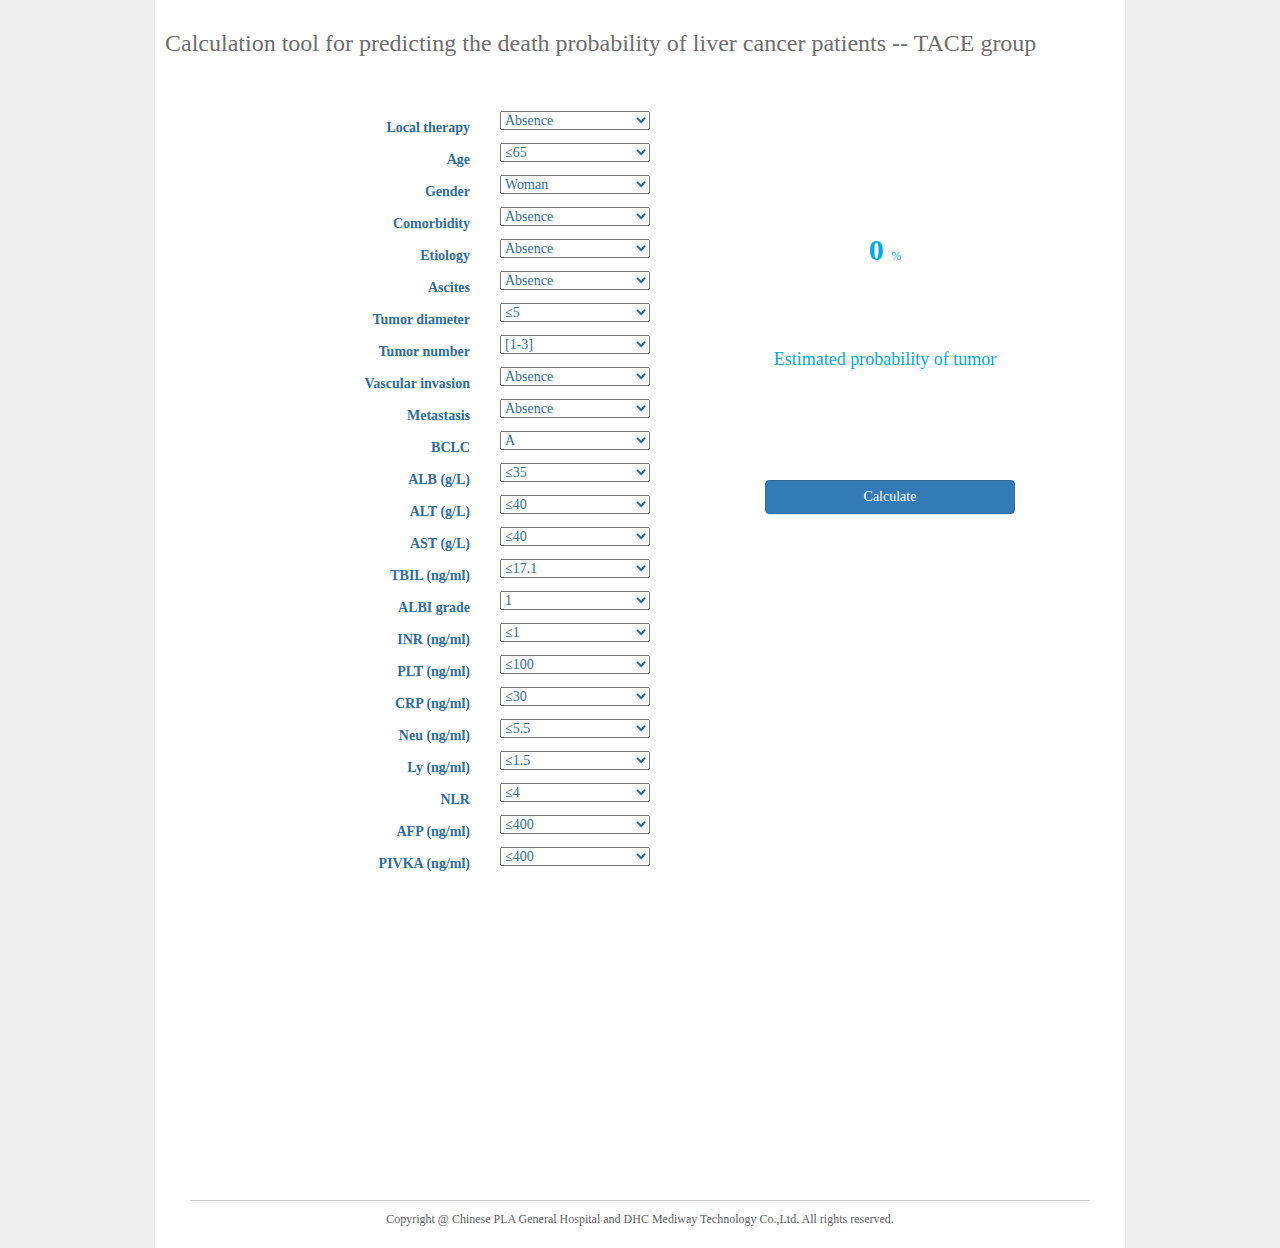
<file: DiseasePredict/templates/subA2group.html>
<!DOCTYPE html>
<html lang="en">
<head>
    <meta charset="UTF-8">
    <title>肝癌生存预测</title>
    <link href="../static/css/bootstrap.css" type="text/css" rel="stylesheet">
    <link href="../static/css/toastr.css" type="text/css" rel="stylesheet">
    <link href="../static/css/ich.css" type="text/css" rel="stylesheet">
    <script src="../static/js/jquery-1.11.3.min.js" type="text/javascript"></script>
    <script src="../static/js/bootstrap.min.js" type="text/javascript"></script>
    <script src="../static/js/toastr.js" type="text/javascript"></script>
    <script src="../static/js/toastpopup.js" type="text/javascript"></script>
    <style>

    </style>
</head>
<body>
<div class="outer_container">
    <div style="display: flex">
        <!-- <img src="../static/img/301logo.jpg" class="logo"> -->
        <div>
            <!-- <h3>Calculation tool for predicting the death probability of liver cancer patients--A1group</h3>
            <h4 class="zh_title">A1组肝癌患者死亡结局预测工具</h4> -->
            <h3 class="zh_title">Calculation tool for predicting the death probability of liver cancer patients -- TACE group</h3>
        </div>
    </div>
    <div class="container">
        <div class="left_container">
            <div class="form-horizontal">

                <div class="span">
                    <label class="col-sm-8 control-label">Local therapy</label>
                    <div class="col-sm-2">
                        <select name="feature" id="therapy" data-style="btn-info" class="select-span">
                            <option value="0">Absence</option>
                            <option value="1">Presence</option>
                        </select>
                    </div>
                </div>

                <div class="span">
                    <label class="col-sm-8 control-label">Age</label>
                    <div class="col-sm-2">
                        <select name="feature" id="Age" data-style="btn-info" class="select-span">
                            <option value="1">≤65</option>
                            <option value="2">>65</option>
                        </select>
                    </div>
                </div>

                <div class="span">
                    <label class="col-sm-8 control-label">Gender</label>
                    <div class="col-sm-2">
                        <select name="feature" id="Gender" data-style="btn-info" class="select-span">
                            <option value="0">Woman</option>
                            <option value="1">Man</option>
                        </select>
                    </div>
                </div>

                <div class="span">
                    <label class="col-sm-8 control-label">Comorbidity</label>
                    <div class="col-sm-2">
                        <select name="feature" id="Comorbidity" data-style="btn-info" class="select-span">
                            <option value="0">Absence</option>
                            <option value="1">Presence</option>
                        </select>
                    </div>
                </div>

                <div class="span">
                    <label class="col-sm-8 control-label">Etiology</label>
                    <div class="col-sm-2">
                        <select name="feature" id="Etiology" data-style="btn-info" class="select-span">
                            <option value="0">Absence</option>
                            <option value="1">HBV</option>
                            <option value="2">HCV</option>
                        </select>
                    </div>
                </div>

                <div class="span">
                    <label class="col-sm-8 control-label">Ascites</label>
                    <div class="col-sm-2">
                        <select name="feature" id="Ascites" data-style="btn-info" class="select-span">
                            <option value="0">Absence</option>
                            <option value="1">Presence</option>
                        </select>
                    </div>
                </div>

                <div class="span">
                    <label class="col-sm-8 control-label">Tumor diameter</label>
                    <div class="col-sm-2">
                        <select name="feature" id="diameter" data-style="btn-info" class="select-span">
                            <option value="1">≤5</option>
                            <option value="2">[5-10]</option>
                            <option value="3">>10</option>
                        </select>
                    </div>
                </div>

                <div class="span">
                    <label class="col-sm-8 control-label">Tumor number</label>
                    <div class="col-sm-2">
                        <select name="feature" id="number" data-style="btn-info" class="select-span">
                            <option value="1">[1-3]</option>
                            <option value="2">>3</option>
                        </select>
                    </div>
                </div>

                <div class="span">
                    <label class="col-sm-8 control-label">Vascular invasion</label>
                    <div class="col-sm-2">
                        <select name="feature" id="invasion" data-style="btn-info" class="select-span">
                            <option value="0">Absence</option>
                            <option value="1">Presence</option>
                        </select>
                    </div>
                </div>

                <div class="span">
                    <label class="col-sm-8 control-label">Metastasis</label>
                    <div class="col-sm-2">
                        <select name="feature" id="Metastasis" data-style="btn-info" class="select-span">
                            <option value="0">Absence</option>
                            <option value="1">Presence</option>
                        </select>
                    </div>
                </div>

                <div class="span">
                    <label class="col-sm-8 control-label">BCLC</label>
                    <div class="col-sm-2">
                        <select name="feature" id="BCLC" data-style="btn-info" class="select-span">
                            <option value="1">A</option>
                            <option value="2">B</option>
                            <option value="3">C</option>
                        </select>
                    </div>
                </div>

                <div class="span">
                    <label class="col-sm-8 control-label">ALB (g/L)</label>
                    <div class="col-sm-2">
                        <select name="feature" id="ALB" data-style="btn-info" class="select-span">
                            <option value="1">≤35</option>
                            <option value="2">>35</option>
                        </select>
                    </div>
                </div>

                <div class="span">
                    <label class="col-sm-8 control-label">ALT (g/L)</label>
                    <div class="col-sm-2">
                        <select name="feature" id="ALT" data-style="btn-info" class="select-span">
                            <option value="1">≤40</option>
                            <option value="2">>40</option>
                        </select>
                    </div>
                </div>

                <div class="span">
                    <label class="col-sm-8 control-label">AST (g/L)</label>
                    <div class="col-sm-2">
                        <select name="feature" id="AST" data-style="btn-info" class="select-span">
                            <option value="1">≤40</option>
                            <option value="2">>40</option>
                        </select>
                    </div>
                </div>

                <div class="span">
                    <label class="col-sm-8 control-label">TBIL (ng/ml)</label>
                    <div class="col-sm-2">
                        <select name="feature" id="TBIL" data-style="btn-info" class="select-span">
                            <option value="1">≤17.1</option>
                            <option value="2">>17.1</option>
                        </select>
                    </div>
                </div>


                <div class="span">
                    <label class="col-sm-8 control-label">ALBI grade</label>
                    <div class="col-sm-2">
                        <select name="feature" id="ALBI" data-style="btn-info" class="select-span">
                            <option value="1">1</option>
                            <option value="2">2</option>
                            <option value="3">3</option>
                        </select>
                    </div>
                </div>

                <div class="span">
                    <label class="col-sm-8 control-label">INR (ng/ml)</label>
                    <div class="col-sm-2">
                        <select name="feature" id="INR" data-style="btn-info" class="select-span">
                            <option value="1">≤1</option>
                            <option value="2">>1</option>
                        </select>
                    </div>
                </div>

                <div class="span">
                    <label class="col-sm-8 control-label">PLT (ng/ml)</label>
                    <div class="col-sm-2">
                        <select name="feature" id="PLT" data-style="btn-info" class="select-span">
                            <option value="0">≤100</option>
                            <option value="1">>100</option>
                        </select>
                    </div>
                </div>

                <div class="span">
                    <label class="col-sm-8 control-label">CRP (ng/ml)</label>
                    <div class="col-sm-2">
                        <select name="feature" id="CRP" data-style="btn-info" class="select-span">
                            <option value="1">≤30</option>
                            <option value="2">>30</option>
                        </select>
                    </div>
                </div>

                <div class="span">
                    <label class="col-sm-8 control-label">Neu (ng/ml)</label>
                    <div class="col-sm-2">
                        <select name="feature" id="Neu" data-style="btn-info" class="select-span">
                            <option value="1">≤5.5</option>
                            <option value="2">>5.5</option>
                        </select>
                    </div>
                </div>

                <div class="span">
                    <label class="col-sm-8 control-label">Ly (ng/ml)</label>
                    <div class="col-sm-2">
                        <select name="feature" id="Ly" data-style="btn-info" class="select-span">
                            <option value="1">≤1.5</option>
                            <option value="2">>1.5</option>
                        </select>
                    </div>
                </div>

                <div class="span">
                    <label class="col-sm-8 control-label">NLR</label>
                    <div class="col-sm-2">
                        <select name="feature" id="NLR" data-style="btn-info" class="select-span">
                            <option value="1">≤4</option>
                            <option value="2">>4</option>
                        </select>
                    </div>
                </div>

                <div class="span">
                    <label class="col-sm-8 control-label">AFP (ng/ml)</label>
                    <div class="col-sm-2">
                        <select name="feature" id="AFP" data-style="btn-info" class="select-span">
                            <option value="1">≤400</option>
                            <option value="2">>400</option>
                        </select>
                    </div>
                </div>

                <div class="span">
                    <label class="col-sm-8 control-label">PIVKA (ng/ml)</label>
                    <div class="col-sm-2">
                        <select name="feature" id="PIVKA" data-style="btn-info" class="select-span">
                            <option value="1">≤400</option>
                            <option value="2">>400</option>
                        </select>
                    </div>
                </div>

            </div>
        </div>
        <div class="right_container">
            <div class="ring">
                <canvas id="tutorial"></canvas>
                <span class="fraction"><span class="number">0</span> <span class="small">%</span> </span>
                <div class="title">
                    <h4>Estimated probability of tumor</h4>
                    <!-- <h5>预测概率</h5> -->
                </div>
            </div>
            <div>
                <button class="btn btn-primary" style="top:400px;position: absolute;margin: 80px 30px;width:250px"
                        onclick="calc()">Calculate
                </button>
            </div>
        </div>
    </div>
</div>
<div class="footer">
    <div class="copyright">
        Copyright @ Chinese PLA General Hospital and DHC Mediway Technology Co.,Ltd. All rights reserved.
    </div>
</div>
<script type="text/javascript">

    function calc() {
        var vals = {}
        var flag = true
        $("*[name='feature']").each(function (i, obj) {
            var objVal = $(obj).val();
            var objID = $(obj).attr("id")
            if (isNaN(parseFloat(objVal)) || (parseFloat(objVal) < 0)) {
                toastr.warning("请正确输入" + objID + "的值")
                $("#" + objID).focus()
                flag = false
                return false
            }
            vals[objID] = objVal
        });
        $("select[name='feature']").each(function (i, obj) {
            var objVal = $(obj).val();
            var objID = $(obj).attr("id")
            vals[objID] = objVal
        });

        if (flag) {
            $.ajax({
                type: "POST",
                url: "/hnzl_calc/",
                data: {
                    "model": "suba2",
                    "val": JSON.stringify(vals),
                },
                dataType: "json",
                async: false,
                success: function (data) {
                    var prob = data["res"]
                    if (prob !== -1) {
                        initRing(prob) //80.34%->8034
                    } else {
                        toastr.warning("出了一些问题，请重试")
                    }
                },
            });
        }
    }

    function initRing(now) {
        let radius = 95 //外环半径
        let thickness = 10 //圆环厚度
        let innerRadius = radius - thickness //内环半径
        let startAngle = -90 //开始角度
        let endAngle = 180 //结束角度
        let x = 0 //圆心x坐标
        let y = 0 //圆心y坐标
        let canvas = document.getElementById('tutorial');
        canvas.width = 300;
        canvas.height = 300;

        let ctx = canvas.getContext('2d');
        ctx.translate(canvas.width / 2, canvas.height / 2); //将绘图原点移到画布中央
        ctx.rotate(angle2Radian(225)) //将画布旋转225度
        ctx.fillStyle = "#eee"; //初始填充颜色
        renderRing(startAngle, endAngle, ctx, x, y, radius, innerRadius, thickness)

        //进度条颜色
        var lingrad = ctx.createLinearGradient(0, 0, 150, 0);
        lingrad.addColorStop(0, '#00ABEB');
        lingrad.addColorStop(1, '#fff');
        ctx.fillStyle = lingrad

        //开始绘画

        let tempAngle = startAngle
        let total = 10000 //总分
        // let now = 9093 //当前分数
        let percent = (now / total).toFixed(4) //百分比
        let twoEndAngle = percent * 270 + startAngle
        let step = (twoEndAngle - startAngle) / 80
        let numberSpan = document.querySelector('.number')
        let inter = setInterval(() => {
            if (tempAngle > twoEndAngle) {
                clearInterval(inter)
            } else {
                numberSpan.innerText = (percent * 100).toFixed(2)
                tempAngle += step
            }
            renderRing(startAngle, tempAngle, ctx, x, y, radius, innerRadius, thickness)
        }, 20)
    }

    //渲染函数
    function renderRing(startAngle, endAngle, ctx, x, y, radius, innerRadius, thickness) {
        ctx.beginPath();

        //绘制外环
        ctx.arc(x, y, radius, angle2Radian(startAngle), angle2Radian(endAngle))

        //计算外环与内环第一个连接处的中心坐标
        let oneCtrlPoint = calcRingPoint(x, y, innerRadius + thickness / 2, endAngle)

        //绘制外环与内环第一个连接处的圆环
        ctx.arc(oneCtrlPoint.x, oneCtrlPoint.y, thickness / 2, angle2Radian(-90), angle2Radian(270))

        // //绘制内环
        ctx.arc(x, y, innerRadius, angle2Radian(endAngle), angle2Radian(startAngle), true)

        //计算外环与内环第二个连接处的中心坐标
        let twoCtrlPoint = calcRingPoint(x, y, innerRadius + thickness / 2, startAngle)

        //绘制外环与内环第二个连接处的圆环
        ctx.arc(twoCtrlPoint.x, twoCtrlPoint.y, thickness / 2, angle2Radian(-90), angle2Radian(270))

        ctx.fill()
        // ctx.stroke()
    }


    //计算圆环上点的坐标
    function calcRingPoint(x, y, radius, angle) {
        let res = {}
        res.x = x + radius * Math.cos(angle * Math.PI / 180)
        res.y = y + radius * Math.sin(angle * Math.PI / 180)
        return res
    }

    //弧度转角度
    function radian2Angle(radian) {
        return 180 * radian / Math.PI
    }

    //角度转弧度
    function angle2Radian(angle) {
        return angle * Math.PI / 180
    }

    // initRing(0)

</script>

</body>
</html>
</file>
<file: DiseasePredict/static/css/toastr.css>
.toast-title {
  font-weight: bold;
}
.toast-message {
  -ms-word-wrap: break-word;
  word-wrap: break-word;
}
.toast-message a,
.toast-message label {
  color: #FFFFFF;
}
.toast-message a:hover {
  color: #CCCCCC;
  text-decoration: none;
}
.toast-close-button {
  position: relative;
  right: -0.3em;
  top: -0.3em;
  float: right;
  font-size: 20px;
  font-weight: bold;
  color: #FFFFFF;
  -webkit-text-shadow: 0 1px 0 #ffffff;
  text-shadow: 0 1px 0 #ffffff;
  opacity: 0.8;
  -ms-filter: progid:DXImageTransform.Microsoft.Alpha(Opacity=80);
  filter: alpha(opacity=80);
  line-height: 1;
}
.toast-close-button:hover,
.toast-close-button:focus {
  color: #000000;
  text-decoration: none;
  cursor: pointer;
  opacity: 0.4;
  -ms-filter: progid:DXImageTransform.Microsoft.Alpha(Opacity=40);
  filter: alpha(opacity=40);
}
.rtl .toast-close-button {
  left: -0.3em;
  float: left;
  right: 0.3em;
}
/*Additional properties for button version
 iOS requires the button element instead of an anchor tag.
 If you want the anchor version, it requires `href="#"`.*/
button.toast-close-button {
  padding: 0;
  cursor: pointer;
  background: transparent;
  border: 0;
  -webkit-appearance: none;
}
.toast-top-center {
  top: 0;
  right: 0;
  width: 100%;
}
.toast-bottom-center {
  bottom: 0;
  right: 0;
  width: 100%;
}
.toast-top-full-width {
  top: 0;
  right: 0;
  width: 100%;
}
.toast-bottom-full-width {
  bottom: 0;
  right: 0;
  width: 100%;
}
.toast-top-left {
  top: 12px;
  left: 12px;
}
.toast-top-right {
  top: 12px;
  right: 12px;
}
.toast-bottom-right {
  right: 12px;
  bottom: 12px;
}
.toast-bottom-left {
  bottom: 12px;
  left: 12px;
}
#toast-container {
  position: fixed;
  z-index: 999999;
  pointer-events: none;
  /*overrides*/
}
#toast-container * {
  -moz-box-sizing: border-box;
  -webkit-box-sizing: border-box;
  box-sizing: border-box;
}
#toast-container > div {
  position: relative;
  pointer-events: auto;
  overflow: hidden;
  margin: 0 0 6px;
  padding: 15px 15px 15px 50px;
  width: 300px;
  -moz-border-radius: 3px 3px 3px 3px;
  -webkit-border-radius: 3px 3px 3px 3px;
  border-radius: 3px 3px 3px 3px;
  background-position: 15px center;
  background-repeat: no-repeat;
  -moz-box-shadow: 0 0 12px #999999;
  -webkit-box-shadow: 0 0 12px #999999;
  box-shadow: 0 0 12px #999999;
  color: #FFFFFF;
  opacity: 0.8;
  -ms-filter: progid:DXImageTransform.Microsoft.Alpha(Opacity=80);
  filter: alpha(opacity=80);
}
#toast-container > div.rtl {
  direction: rtl;
  padding: 15px 50px 15px 15px;
  background-position: right 15px center;
}
#toast-container > div:hover {
  -moz-box-shadow: 0 0 12px #000000;
  -webkit-box-shadow: 0 0 12px #000000;
  box-shadow: 0 0 12px #000000;
  opacity: 1;
  -ms-filter: progid:DXImageTransform.Microsoft.Alpha(Opacity=100);
  filter: alpha(opacity=100);
  cursor: pointer;
}
#toast-container > .toast-info {
  background-image: url("[data-uri]") !important;
}
#toast-container > .toast-error {
  background-image: url("[data-uri]") !important;
}
#toast-container > .toast-success {
  background-image: url("[data-uri]") !important;
}
#toast-container > .toast-warning {
  background-image: url("[data-uri]") !important;
}
#toast-container.toast-top-center > div,
#toast-container.toast-bottom-center > div {
  width: 300px;
  margin-left: auto;
  margin-right: auto;
}
#toast-container.toast-top-full-width > div,
#toast-container.toast-bottom-full-width > div {
  width: 96%;
  margin-left: auto;
  margin-right: auto;
}
.toast-center-center {
  top: 50%;
  left: 50%;
  margin-top: -25px;
  margin-left: -150px;
}
.toast {
  background-color: #030303;
}
.toast-success {
  background-color: #51A351;
}
.toast-error {
  background-color: #BD362F;
}
.toast-info {
  background-color: #2F96B4;
}
.toast-warning {
  background-color: #F89406;
}
.toast-progress {
  position: absolute;
  left: 0;
  bottom: 0;
  height: 4px;
  background-color: #000000;
  opacity: 0.4;
  -ms-filter: progid:DXImageTransform.Microsoft.Alpha(Opacity=40);
  filter: alpha(opacity=40);
}
/*Responsive Design*/
@media all and (max-width: 240px) {
  #toast-container > div {
    padding: 8px 8px 8px 50px;
    width: 11em;
  }
  #toast-container > div.rtl {
    padding: 8px 50px 8px 8px;
  }
  #toast-container .toast-close-button {
    right: -0.2em;
    top: -0.2em;
  }
  #toast-container .rtl .toast-close-button {
    left: -0.2em;
    right: 0.2em;
  }
}
@media all and (min-width: 241px) and (max-width: 480px) {
  #toast-container > div {
    padding: 8px 8px 8px 50px;
    width: 18em;
  }
  #toast-container > div.rtl {
    padding: 8px 50px 8px 8px;
  }
  #toast-container .toast-close-button {
    right: -0.2em;
    top: -0.2em;
  }
  #toast-container .rtl .toast-close-button {
    left: -0.2em;
    right: 0.2em;
  }
}
@media all and (min-width: 481px) and (max-width: 768px) {
  #toast-container > div {
    padding: 15px 15px 15px 50px;
    width: 25em;
  }
  #toast-container > div.rtl {
    padding: 15px 50px 15px 15px;
  }
}
</file>
<file: DiseasePredict/static/css/ich.css>
body {
    font-family: "Songti SC";
    background-color: #eeeeee;
    padding: 0;
    margin: 0;
    height: 100%;
    width: 100%
}

.zh_title {
    color: #6e6e6e;
}

.unit {
    color: #6e6e6e;
}

.logo {
    width: 100px;
    height: 100px;
    margin-right: 20px;
}

.outer_container {
    margin: 0 auto;
    width: 970px;
    height: 1200px;
    background-color: white;
    padding: 10px
}

.container {
    display: flex;
    padding: 40px 0 0 0;
}

.left_container {
    width: 480px;
    height: 100%
}

.right_container {
    padding: 0 20px 20px 0;
    margin-left: 90px;
}

.span {
    display: flex;
    margin: 5px 0;
    color: #2e6da4;
}

.select-span{
    width: 150px;
}

.red{
    color: red;
}

.ring {
    width: 300px;
    height: 300px;
    display: flex;
    align-items: center;
    justify-content: center;
    flex-direction: column;
    top: 100px;
    position: absolute;
}

.fraction {
    position: absolute;
    font-size: 30px;
    font-weight: bold;
    color: #00ABEB;
}

.small {
    font-size: 12px;
    font-weight: lighter;
}

.title {
    font-size: 16px;
    color: #00ABEB;
    bottom: 20px;
    position: absolute;
    text-align: center;
}

.footer {
    width: 970px;
    background-color: white;
    margin: 0 auto
}

.copyright {
    margin: 0 auto;
    width: 900px;
    background-color: white;
    padding: 10px 10px 20px 10px;
    font-size: 12px;
    text-align: center;
    border-top: 1px solid #ccc;
    color: #5e5e5e
}
</file>
